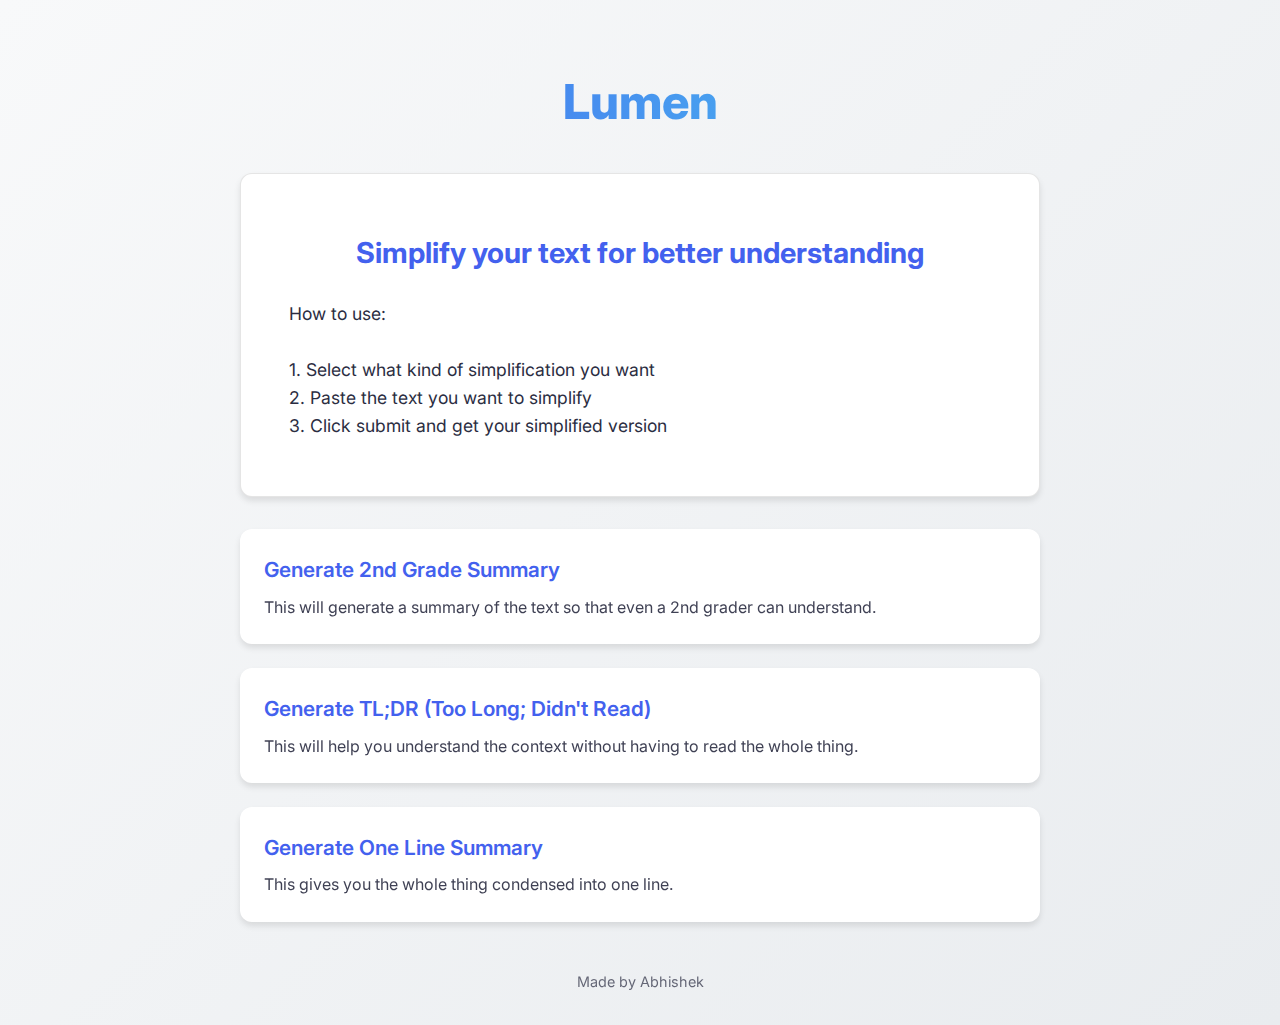
<file: templates/index.html>
<!DOCTYPE html>
<html lang="en">
<head>
    <title>Lumen</title>
    <style>
        :root {
            --primary-color: #4361ee;
            --secondary-color: #3a0ca3;
            --accent-color: #4cc9f0;
            --text-color: #2b2d42;
            --light-bg: #f8f9fa;
            --card-bg: #ffffff;
        }
        
        body {
            background: linear-gradient(135deg, var(--light-bg) 0%, #e9ecef 100%);
            font-family: "Inter", "Open Sans", sans-serif;
            color: var(--text-color);
            margin: 0;
            padding: 0;
            min-height: 100vh;
            line-height: 1.6;
        }

        .container {
            max-width: 800px;
            margin: 0 auto;
            padding: 2rem;
        }

        .top {
            text-align: center;
            margin-bottom: 2rem;
        }

        h1 {
            font-size: 3rem;
            font-weight: 800;
            color: var(--secondary-color);
            margin: 2rem 0;
            background: linear-gradient(90deg, var(--primary-color), var(--accent-color));
            -webkit-background-clip: text;
            background-clip: text;
            -webkit-text-fill-color: transparent;
        }

        .middle {
            background-color: var(--card-bg);
            border-radius: 12px;
            padding: 2rem;
            margin-bottom: 2rem;
            box-shadow: 0 4px 6px rgba(0, 0, 0, 0.1);
            border: 1px solid rgba(0, 0, 0, 0.1);
        }

        h2 {
            font-size: 1.8rem;
            font-weight: 700;
            color: var(--primary-color);
            margin-bottom: 1rem;
            text-align: center;
        }

        .instructions {
            font-size: 1.1rem;
            margin: 1.5rem 0;
            padding-left: 1rem;
        }

        ol {
            list-style-type: none;
            padding: 0;
            margin: 0;
        }

        li {
            background-color: var(--card-bg);
            border-radius: 12px;
            padding: 1.5rem;
            margin-bottom: 1.5rem;
            box-shadow: 0 4px 6px rgba(0, 0, 0, 0.1);
            transition: transform 0.2s ease;
        }

        li:hover {
            transform: translateY(-3px);
        }

        a {
            color: var(--primary-color);
            text-decoration: none;
            font-weight: 600;
            font-size: 1.3rem;
            display: block;
            margin-bottom: 0.5rem;
        }

        a:hover {
            color: var(--secondary-color);
            text-decoration: underline;
        }

        i {
            font-style: normal;
            color: var(--text-color);
            font-size: 1rem;
            display: block;
            opacity: 0.9;
        }

        small {
            display: block;
            text-align: center;
            margin-top: 3rem;
            color: var(--text-color);
            opacity: 0.7;
            font-size: 0.9rem;
        }

        @media (max-width: 600px) {
            .container {
                padding: 1rem;
            }
            
            h1 {
                font-size: 2rem;
            }
            
            .middle {
                padding: 1rem;
            }
        }
    </style>
    <link href="https://fonts.googleapis.com/css2?family=Inter:wght@400;600;700;800&display=swap" rel="stylesheet">
</head>
<body>
    <div class="container">
        <div class="top">
            <h1>Lumen</h1>
        </div>

        <div class="middle">
            <h2>Simplify your text for better understanding</h2>
            <p class="instructions">    
                How to use:<br><br>
                1. Select what kind of simplification you want<br>
                2. Paste the text you want to simplify<br>
                3. Click submit and get your simplified version
            </p>
        </div>

        <ol>
            <li>
                <a href="/2nd_grade_summary">Generate 2nd Grade Summary</a>
                <i>This will generate a summary of the text so that even a 2nd grader can understand.</i>
            </li>
            <li>
                <a href="/TLDR">Generate TL;DR (Too Long; Didn't Read)</a>
                <i>This will help you understand the context without having to read the whole thing.</i>
            </li>
            <li>
                <a href="/One_Line_Summary">Generate One Line Summary</a>
                <i>This gives you the whole thing condensed into one line.</i>
            </li>
        </ol>
        
        <small>Made by Abhishek</small>
    </div>
</body>
</html>
</file>
